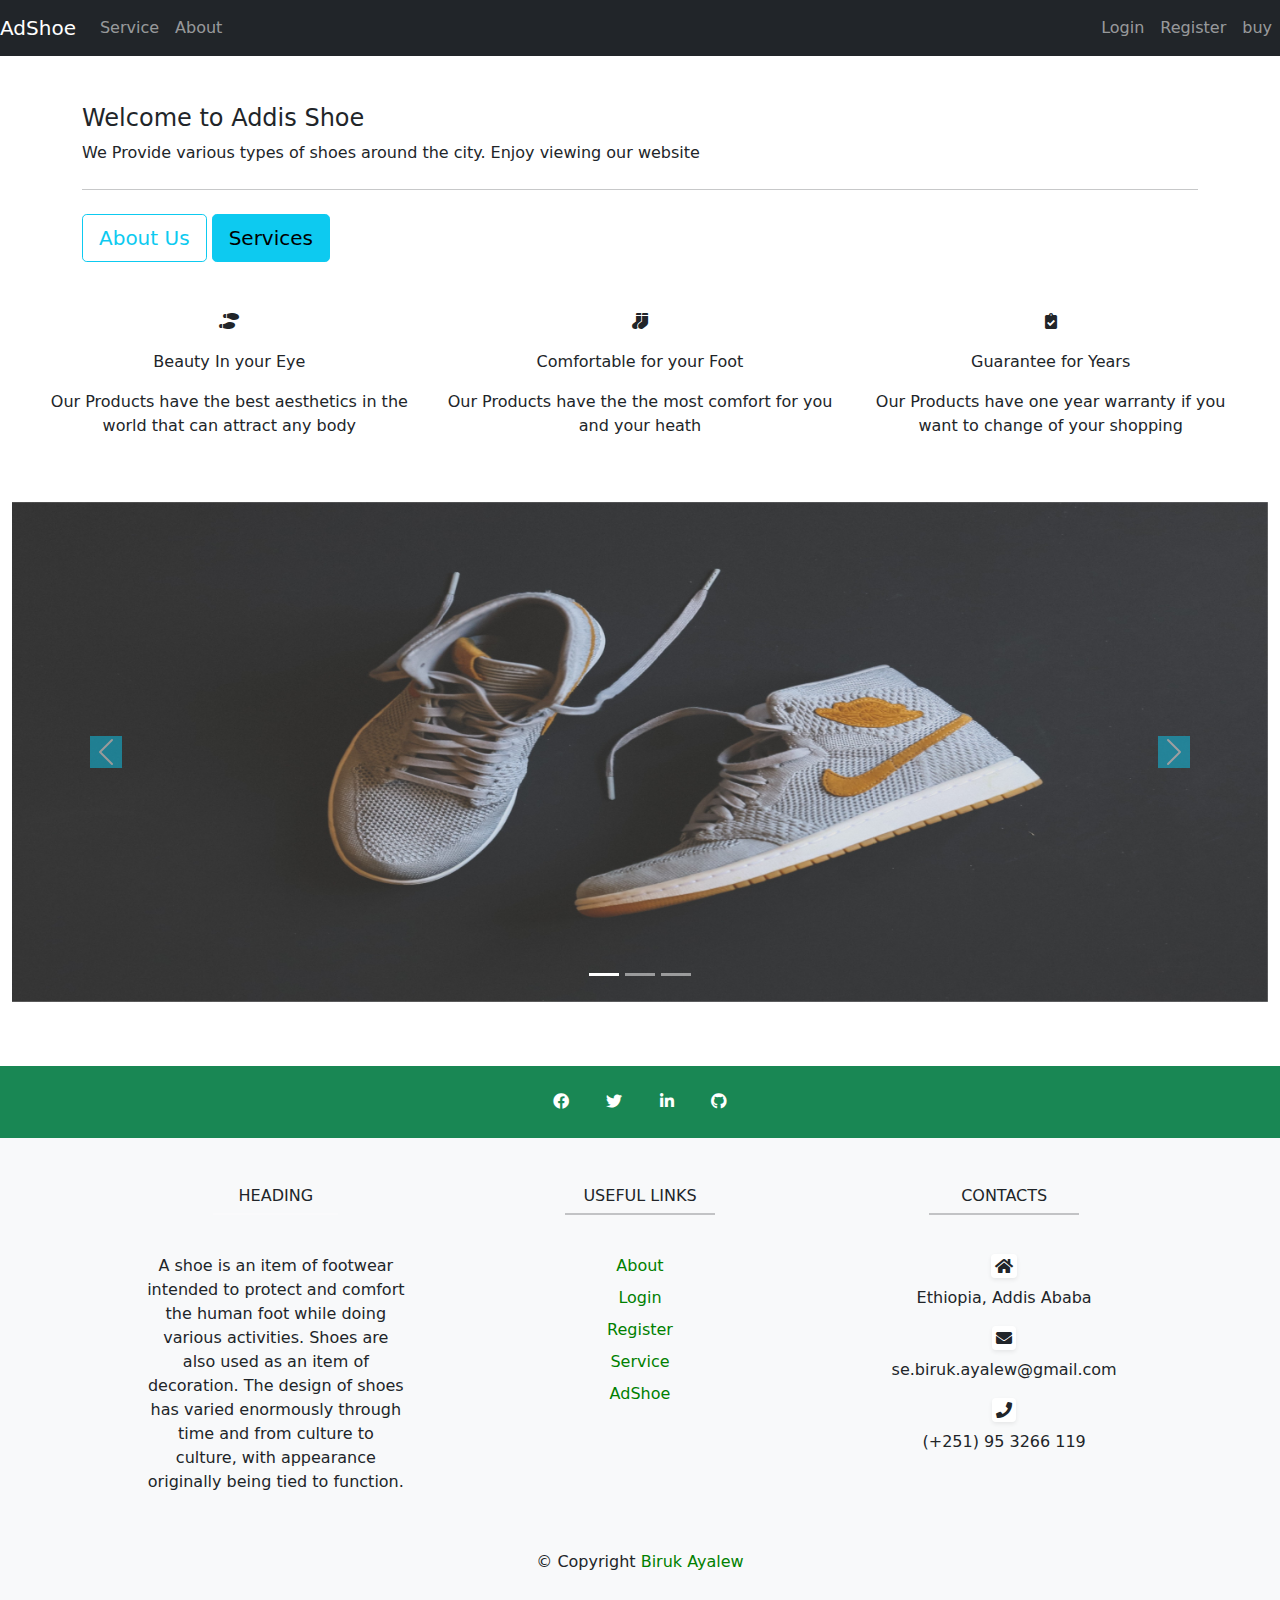
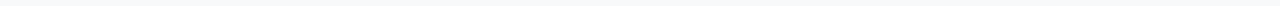
<file: index.html>
<!DOCTYPE html>
<html lang="en">
<head>
    <meta charset="UTF-8">
    <meta name="viewport" content="width=device-width, initial-scale=1.0">
    <title>shoe purchase website</title>
    
    <link rel="stylesheet" href="assets/css/bootstrap.css">
    <link rel="stylesheet" href="assets/css/style.css">
    <!-- Font Awesome -->
<link rel="stylesheet" href="https://use.fontawesome.com/releases/v5.8.2/css/all.css">
<!-- Google Fonts -->
<link rel="stylesheet" href="https://fonts.googleapis.com/css?family=Roboto:300,400,500,700&display=swap">
</head>
<body>
    <nav class="navbar navbar-expand-md navbar-dark bg-dark sticky-top">
        <a class="navbar-brand" href="index.html">AdShoe</a>
        <button class="navbar-toggler" type="button" data-toggle="collapse" data-target="#colNav" aria-controls="navbarSupportedContent" aria-expanded="false" aria-label="Toggle navigation">
            <span class="navbar-toggler-icon"></span>
       </button>
        <div class="collapse navbar-collapse" id="colNav">
            <ul class="navbar-nav">
                <li class="nav-item">
                    <a class="nav-link" href="services.html">Service</a>
                </li>
                <li class="nav-item">
                    <a class="nav-link" href="about.html">About</a>
                </li>
            </ul>
            <ul class="navbar-nav ms-auto">
                <li class="nav-item">
                    <a class="nav-link" href="login.html">Login</a>
                </li>
                <li class="nav-item">
                    <a class="nav-link" href="register.html">Register</a>
                </li>
                <li class="nav-item">
                    <a class="nav-link" href="buy.html">buy</a>
                </li>
            </ul>

        </div>

    </nav>
    <div class="container-fluid mt-5">
        <div class="jumbotron jumbotron-fluid">
            <div class="container">
                <h4>Welcome to Addis Shoe</h4>
                <p>We Provide various types of shoes around the city. Enjoy viewing our website</p>
                <hr class="my-4">
                <a class="btn btn-outline-info btn-lg" href="about.html">About Us</a>
                <a class="btn btn-info btn-lg" href="services.html">Services</a>
            </div>
        </div>
        
        <div class="row text-center px-4 mt-5 mb-5">
            <div class="col-lg-4">
                <p><i class="fas fa-shoe-prints"></i></p>
                <p class="font-weight-bold"> Beauty In your Eye</p>
                <p>Our Products have the best aesthetics in the world that can attract any body</p>
            </div>

            <div class="col-lg-4">
                <p><i class="fa fa-socks"></i></p>
                <p class="font-weight-bold"> Comfortable for your Foot</p>
                <p>Our Products have the the most comfort for you and your heath</p>
            </div>

            <div class="col-lg-4">
                <p><i class="fas fa-clipboard-check"></i></p>
                <p class="font-weight-bold"> Guarantee for Years </p>
                <p>Our Products have one year warranty if you want to change of your shopping</p>
            </div>
        </div>
        <div id="MySlide" class="carousel slide my-4" data-ride="carousel">
            <ol class="carousel-indicators">
                <li data-target="#MySlide" data-slide-to="0" class="active"></li>
                <li data-target="#MySlide" data-slide-to="1"></li>
                <li data-target="#MySlide" data-slide-to="2"></li>
            </ol>
            <div class="carousel-inner">
                <div class="carousel-item active">
                    <img src="assets/images/image2.jpg" class="d-block w-100 " alt="...">
                </div>
                <div class="carousel-item">
                    <img src="assets/images/im4.jpg" class="d-block w-100" alt="...">
                </div>
                <div class="carousel-item">
                    <img src="assets/images/image3.jpg" class="d-block w-100" alt="...">
                </div>
            </div>
            <a class="carousel-control-prev" href="#MySlide" role="button" data-slide="prev">
                <span class="carousel-control-prev-icon bg-info" aria-hidden="true"></span>
                <span class="sr-only">Previous</span>
            </a>
            <a class="carousel-control-next" href="#MySlide" role="button" data-slide="next">
                <span class="carousel-control-next-icon bg-info" aria-hidden="true"></span>
                <span class="sr-only">Next</span>
            </a>
        </div>
    </div>
    <footer class="page-footer bg-light">
        <div class="bg-success">
            <div class="container">
                <div class="row py-4 d-flex align-items-center">
                    <div class="col-md-12 text-center">
                        <a href="https://www.facebook.com/" target="_blank"><i class="fab fa-facebook text-white mr-4 px-3"></i></a>
                        <a href="https://twitter.com/" target="_blank"><i class="fab fa-twitter text-white mr-4 px-3"></i></a>
                      
                        <a href="https://www.linkedin.com/in/biruk-tadesse-1024321ba/" target="_blank"><i class="fab fa-linkedin-in text-white mr-4 px-3"></i></a>
                        <a href="https://github.com/birukayalew" target="_blank"><i class="fab fa-github text-white mr-4 px-3"></i></a>
                    </div>
                </div>
            </div>
        </div>
        <div class="container text-center text-md-left mt-5">
            <div class="row">
                <div class="col-md-3 mx-auto mb-4">
                    <h6 class="text-uppercase font-weight-bold">Heading</h6>
                    <hr class="bg-sucess mb-4 mt-0 d-inline-block mx-auto text-white" style="width: 125px;height: 2px;">
                    <p class="mt-2">
                        A shoe is an item of footwear intended to protect and comfort the human foot while doing various activities. Shoes are also used as an item of decoration. The design of shoes has varied enormously through time and from culture to culture, with appearance originally being tied to function.
                    </p>

                </div>
                <div class="col-md-2 mx-auto mb-4">
                    <h6 class="text-uppercase font-weight-bold">Useful Links</h6>
                    <hr class="bg-sucess mb-4 mt-0 d-inline-block mx-auto" style="width: 150px;height: 2px;">
                    <ul class="list-unstyled" >
                        <li class="my-2 bg-sucess"><a href="about.html">About</a></li>
                        <li class="my-2" style="text-decoration: none;"><a href="login.html">Login</a></li>
                        <li class="my-2"><a href="register.html">Register</a></li>
                        <li class="my-2"><a href="services.html">Service</a></li>
                        <li class="my-2"><a href="index.html">AdShoe</a></li>

                    </ul>
                    
                </div>
                <div class="col-md-3 mx-auto mb-4">
                    <h6 class="text-uppercase font-weight-bold">Contacts</h6>
                    <hr class="bg-sucess mb-4 mt-0 d-inline-block mx-auto" style="width: 150px;height: 2px;">
                    <ul class="list-unstyled">
                        <li class="my-2"><i class="fas fa-home shadow-sm p-1 mb-2 bg-white rounded"></i><p>Ethiopia, Addis Ababa</p></li>
                        <li class="my-2"><i class="fas fa-envelope shadow-sm p-1 mb-2 bg-white rounded"></i><p>se.biruk.ayalew@gmail.com</p></li>
                        <li class="my-2"><i class="fas fa-phone shadow-sm p-1 mb-2 bg-white rounded"></i><p>(+251) 95 3266 119</p></li>
                        
                        

                    </ul>
                </div>

            </div>
        </div>
        <div class="footer-copyright text-center py-3 bg-sucess">
            <p>&copy; Copyright
                <a href="">Biruk Ayalew</a>
                
            </p>
        </div>
        
    </footer>




    <script src="https://code.jquery.com/jquery-3.5.1.slim.min.js" integrity="sha384-DfXdz2htPH0lsSSs5nCTpuj/zy4C+OGpamoFVy38MVBnE+IbbVYUew+OrCXaRkfj" crossorigin="anonymous"></script>
    <script src="https://cdn.jsdelivr.net/npm/bootstrap@4.5.3/dist/js/bootstrap.bundle.min.js" integrity="sha384-ho+j7jyWK8fNQe+A12Hb8AhRq26LrZ/JpcUGGOn+Y7RsweNrtN/tE3MoK7ZeZDyx" crossorigin="anonymous"></script>
    
    
</body>
</html>
</file>
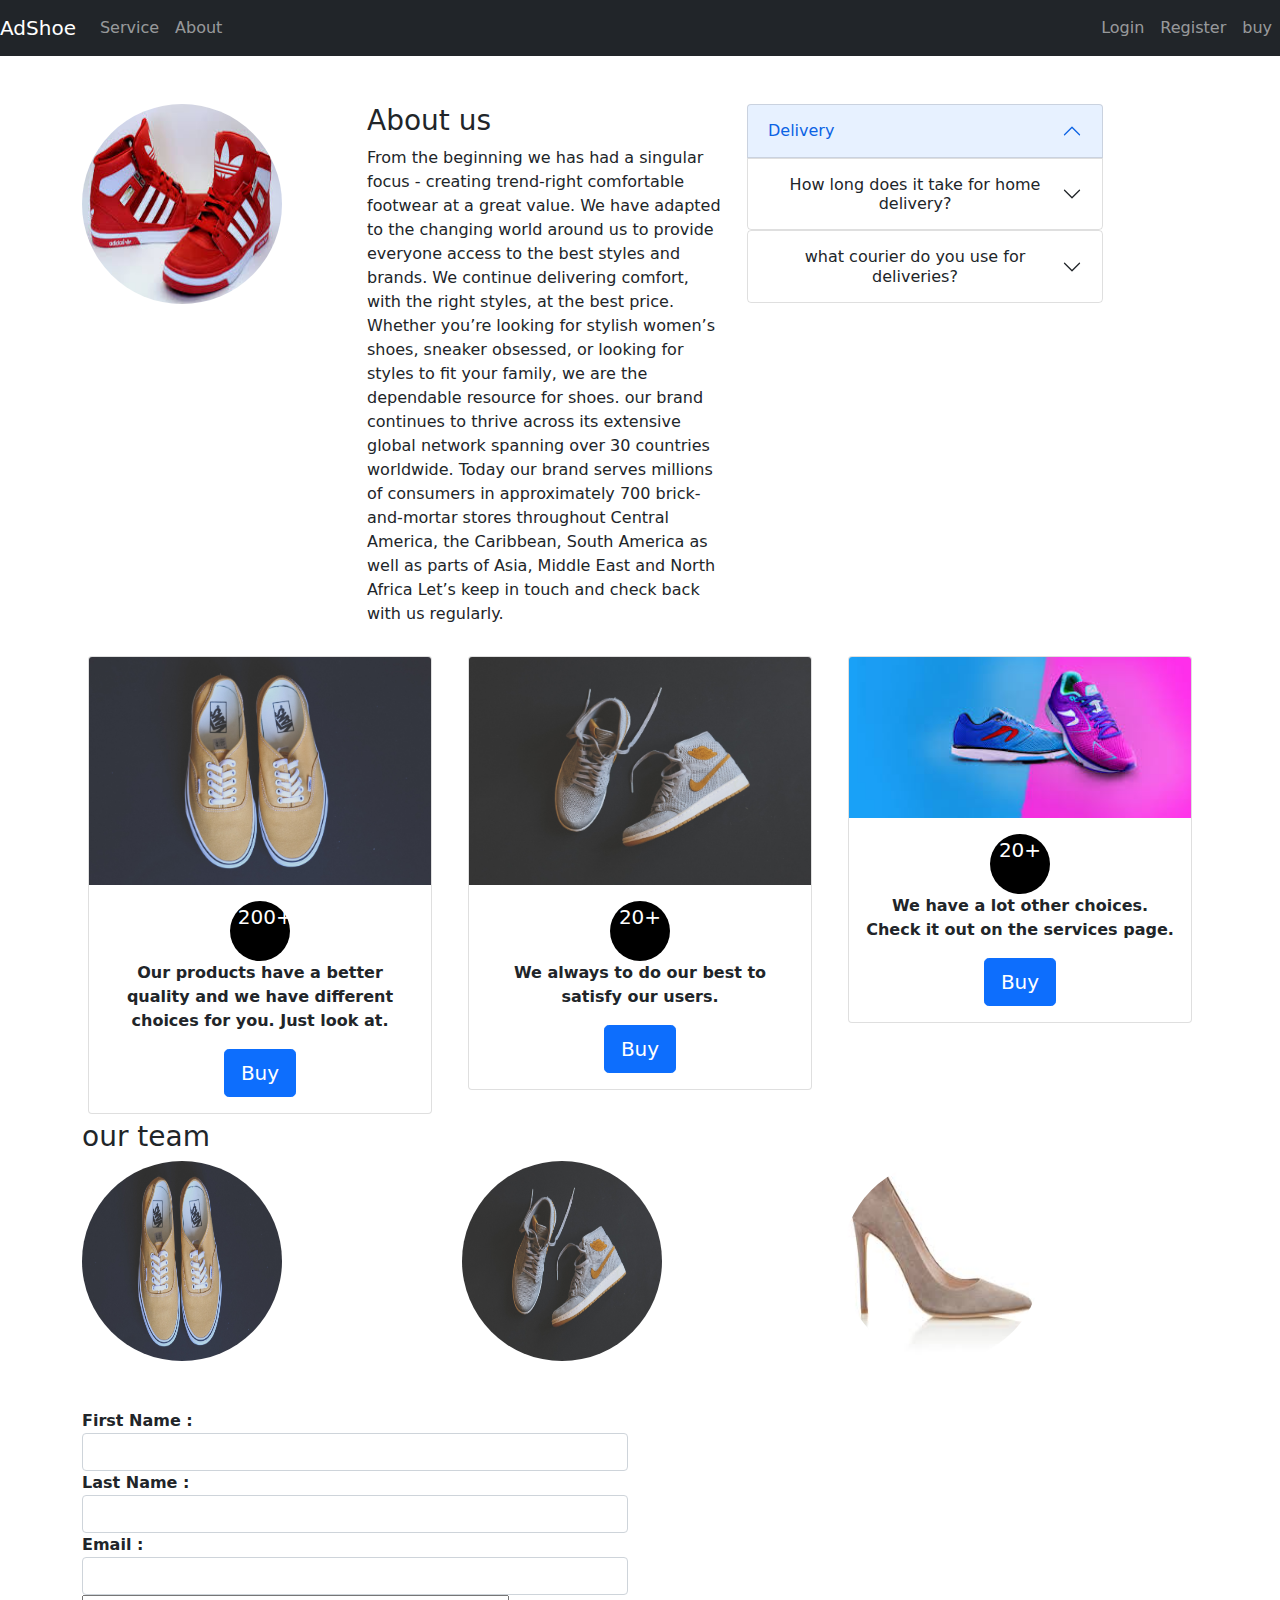
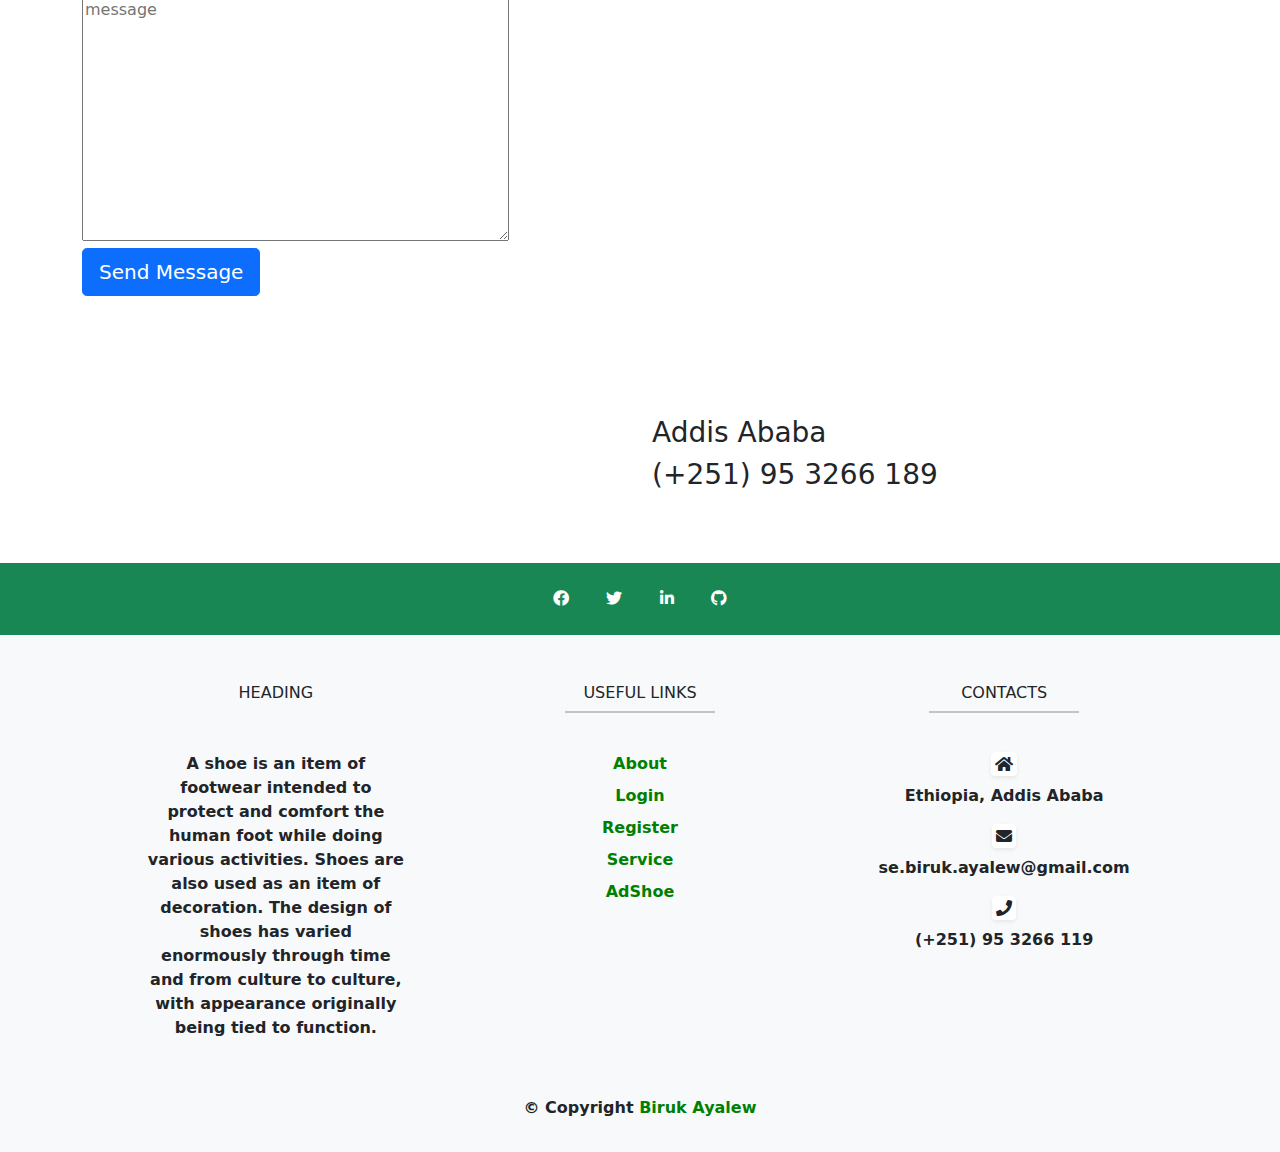
<file: about.html>
<!DOCTYPE html>
<html lang="en">
<head>
    <meta charset="UTF-8">
    <meta name="viewport" content="width=device-width, initial-scale=1.0">
    <title>Shoe purchase website</title>
    <link rel="stylesheet" href="assets/css/bootstrap.css">
    <link rel="stylesheet" href="assets/css/style.css">
    <link href="https://cdn.jsdelivr.net/npm/bootstrap@5.0.0-beta1/dist/css/bootstrap.min.css" rel="stylesheet" integrity="sha384-giJF6kkoqNQ00vy+HMDP7azOuL0xtbfIcaT9wjKHr8RbDVddVHyTfAAsrekwKmP1" crossorigin="anonymous">
    <!-- Font Awesome -->
<link rel="stylesheet" href="https://use.fontawesome.com/releases/v5.8.2/css/all.css">
<!-- Google Fonts -->
<link rel="stylesheet" href="https://fonts.googleapis.com/css?family=Roboto:300,400,500,700&display=swap">
</head>
<body>
    <nav class="navbar navbar-expand-md navbar-dark bg-dark sticky-top">
        <a class="navbar-brand" href="index.html">AdShoe</a>
        <button class="navbar-toggler" type="button" data-toggle="collapse" data-target="#colNav" aria-controls="navbarSupportedContent" aria-expanded="false" aria-label="Toggle navigation">
            <span class="navbar-toggler-icon"></span>
       </button>
        <div class="collapse navbar-collapse" id="colNav">
            <ul class="navbar-nav">
                <li class="nav-item">
                    <a class="nav-link" href="services.html">Service</a>
                </li>
                <li class="nav-item">
                    <a class="nav-link" href="about.html">About</a>
                </li>
            </ul>
            <ul class="navbar-nav ms-auto">
                <li class="nav-item">
                    <a class="nav-link" href="login.html">Login</a>
                </li>
                <li class="nav-item">
                    <a class="nav-link" href="register.html">Register</a>
                </li>
                <li class="nav-item">
                    <a class="nav-link" href="buy.html">buy</a>
                </li>
            </ul>

        </div>

    </nav>
    <div class="container mt-5">
        <div class="row ">
            <div class="col-md-4 col-lg-3">
                <img class="rounded-circle" src="assets/images/logo.jpg" alt="" style="height: 200px;width: 200px;">
            </div>
            <div class="col-md-8 col-lg-4">
                <h3>About us</h3>
                <p>
                    From the beginning we has had a singular focus - creating trend-right comfortable footwear at a great value. We have adapted to the changing world around us to provide everyone access to the best styles and brands.
                    We continue delivering comfort, with the right styles, at the best price.
                    Whether you’re looking for stylish women’s shoes, sneaker obsessed, or looking for styles to ﬁt your family, we are the dependable resource for shoes.
                    our brand continues to thrive across its extensive global network spanning over 30 countries worldwide. Today our brand serves millions of consumers in approximately 700 brick-and-mortar stores throughout Central America, the Caribbean, South America as well as parts of Asia, Middle East and North Africa
                    Let’s keep in touch and check back with us regularly.
                    
                    

                </p>
            </div>
            <div class="col-lg-4 d-none d-lg-block accordion" id="accordionExample">
                <div class="accordion-item">
                  <h2 class="accordion-header" id="headingOne">
                    <button class="accordion-button" type="button" data-bs-toggle="collapse" data-bs-target="#collapseOne" aria-expanded="true" aria-controls="collapseOne">
                      Delivery
                    </button>
                  </h2>
                  
                </div>
                <div class="accordion-item">
                  <h2 class="accordion-header" id="headingTwo">
                    <button class="accordion-button collapsed" type="button" data-bs-toggle="collapse" data-bs-target="#collapseTwo" aria-expanded="false" aria-controls="collapseTwo">
                        How long does it take for home delivery?
                    </button>
                  </h2>
                  <div id="collapseTwo" class="accordion-collapse collapse" aria-labelledby="headingTwo" data-bs-parent="#accordionExample">
                    <div class="accordion-body">
                      <strong>
                        We currently offer 3 types of delivery service :standard delivery for GB Mainland in approximately 2-4 working days; Super Saver 48 Hour Delivery; Premium Next Day. More on our Delivery Services.
                    </div>
                  </div>
                </div>
                <div class="accordion-item">
                  <h2 class="accordion-header" id="headingThree">
                    <button class="accordion-button collapsed" type="button" data-bs-toggle="collapse" data-bs-target="#collapseThree" aria-expanded="false" aria-controls="collapseThree">
                      what courier do you use for deliveries?
                    </button>
                  </h2>
                  <div id="collapseThree" class="accordion-collapse collapse" aria-labelledby="headingThree" data-bs-parent="#accordionExample">
                    <div class="accordion-body">
                      <strong>
                        We use Royal mail and DHL to send most of our UK orders.
                        Euro Car Parts reserves the right to use discretion in any circumstance where it makes more sense to use an alternative delivery method.
                    </div>
                  </div>
                </div>
              </div>
        </div>
    </div>
    <div class="container">
        <div class="container-fliud ml-auto mt-2">
            <div class="row text-center">
                <div class="col-md-4">
                   
                    <div class="card" >
                        <img class="card-img-top img-fluid" src="./assets/images/image3.jpg" alt="" id="img1">
                        <div class="card-body">
                            <div class="badge rounded-circle">
                                <h5 class="card-title "><p> 200+</p></h5>
                            </div>
                            
                            <p class="card-text">
                                Our products have a better quality and we have different choices for you. Just look at.
                            </p>
                            <a href="" class="btn btn-primary btn-lg">Buy</a>
                        </div>
                    </div>
                    
                </div>
                <div class="col-md-4">
                   
                    <div class="card">
                        <img class="card-img-top img-fluid" src="./assets/images/image2.jpg" alt="" id="img1">
                        <div class="card-body">
                            <div class="badge rounded-circle">
                                <h5 class="card-title "><p> 20+</p></h5>
                            </div>
                            <p class="card-text">
                                We always to do our best to satisfy our users.
                            </p>
                            <a href="" class="btn btn-primary btn-lg">Buy</a>
                        </div>
                    </div>
                    
                </div>
                <div class="col-md-4">
                   
                    <div class="card">
                        <img class="card-img-top img-fluid" src="./assets/images/images (2).jpg" alt="" id="img1">
                        <div class="card-body">
                            <div class="badge rounded-circle">
                                <h5 class="card-title "><p> 20+</p></h5>
                            </div>
                            <p class="card-text">
                                We have a lot other choices. Check it out on the services page.
                            </p>
                            <a href="" class="btn btn-primary btn-lg">Buy</a>
                        </div>
                    </div>
                    
                </div>
            </div>
    </div>
    </div>
    <div class="container">
        <div class="row">
            <h3>our team</h3>
        </div>
        <div class="row" id="images">
            <div class="col-md-4">
                <img src="assets/images/image3.jpg" alt="">
            </div>
        
            <div class="col-md-4">
                <img src="assets/images/image2.jpg" alt="">
            </div>
            <div class="col-md-4">
                <img src="assets/images/images.jpg" alt="">
            </div>
        </div>
    </div>
    <div class="container class mt-5" id="bura">
        <div class="row">
            <div class="col-md-6 mr-3">
                <form action="" id="formsss">
                    <div class="form-group">
                        <label for="fname">First Name : </label>
                        <input class="form-control" type="text" name="fname" id="fname">
                    </div>
                    <div class="form-group">
                        <label for="sname">Last Name : </label>
                        <input class="form-control" type="text" name="lname" id="fname">
                    </div>
                    <div class="form-group">
                        <label for="memail">Email : </label>
                        <input class="form-control" type="email" name="memail" id="memail">
                    </div>
                    <div class="form-group">
                        
                        <textarea name="" id="" cols="50" rows="10" placeholder="message"></textarea>
                    </div>

                    
                    <button type="submit" class="btn btn-primary btn-lg">Send Message</button>
                </form>
            </div>
            <div class="col-md-6">
                <div class="row">
                    <div class="map sec">
                        <iframe width="590" height="600" id="gmap_canvas" src="https://maps.google.com/maps?q=Addis%20Ababa%20University&t=&z=13&ie=UTF8&iwloc=&output=embed" frameborder="0" scrolling="no" marginheight="0" marginwidth="0"></iframe>
                    </div>
        
                </div>
                <div class="row">
                    <h3>Addis Ababa</h3>
                    <h3>(+251) 95 3266 189</h3>
                </div>
            </div>
        </div>
    
</div>
<footer class="page-footer bg-light">
    <div class="bg-success">
        <div class="container">
            <div class="row py-4 d-flex align-items-center">
                <div class="col-md-12 text-center">
                    <a href="https://www.facebook.com/" target="_blank"><i class="fab fa-facebook text-white mr-4 px-3"></i></a>
                    <a href="https://twitter.com/" target="_blank"><i class="fab fa-twitter text-white mr-4 px-3"></i></a>
                  
                    <a href="https://www.linkedin.com/in/biruk-tadesse-1024321ba/" target="_blank"><i class="fab fa-linkedin-in text-white mr-4 px-3"></i></a>
                    <a href="https://github.com/birukayalew" target="_blank"><i class="fab fa-github text-white mr-4 px-3"></i></a>
                </div>
            </div>
        </div>
    </div>
    <div class="container text-center text-md-left mt-5">
        <div class="row">
            <div class="col-md-3 mx-auto mb-4">
                <h6 class="text-uppercase font-weight-bold">Heading</h6>
                <hr class="bg-sucess mb-4 mt-0 d-inline-block mx-auto text-white" style="width: 125px;height: 2px;">
                <p class="mt-2">
                    A shoe is an item of footwear intended to protect and comfort the human foot while doing various activities. Shoes are also used as an item of decoration. The design of shoes has varied enormously through time and from culture to culture, with appearance originally being tied to function.
                </p>

            </div>
            <div class="col-md-2 mx-auto mb-4">
                <h6 class="text-uppercase font-weight-bold">Useful Links</h6>
                <hr class="bg-sucess mb-4 mt-0 d-inline-block mx-auto" style="width: 150px;height: 2px;">
                <ul class="list-unstyled" >
                    <li class="my-2 bg-sucess"><a href="about.html">About</a></li>
                    <li class="my-2" style="text-decoration: none;"><a href="login.html">Login</a></li>
                    <li class="my-2"><a href="register.html">Register</a></li>
                    <li class="my-2"><a href="services.html">Service</a></li>
                    <li class="my-2"><a href="index.html">AdShoe</a></li>

                </ul>
                
            </div>
            <div class="col-md-3 mx-auto mb-4">
                <h6 class="text-uppercase font-weight-bold">Contacts</h6>
                <hr class="bg-sucess mb-4 mt-0 d-inline-block mx-auto" style="width: 150px;height: 2px;">
                <ul class="list-unstyled">
                    <li class="my-2"><i class="fas fa-home shadow-sm p-1 mb-2 bg-white rounded"></i><p>Ethiopia, Addis Ababa</p></li>
                    <li class="my-2"><i class="fas fa-envelope shadow-sm p-1 mb-2 bg-white rounded"></i><p>se.biruk.ayalew@gmail.com</p></li>
                    <li class="my-2"><i class="fas fa-phone shadow-sm p-1 mb-2 bg-white rounded"></i><p>(+251) 95 3266 119</p></li>
                    
                    

                </ul>
            </div>

        </div>
    </div>
    <div class="footer-copyright text-center py-3 bg-sucess">
        <p>&copy; Copyright
            <a href="">Biruk Ayalew</a>
            
        </p>
    </div>
    
</footer>


    
<script src="https://code.jquery.com/jquery-3.5.1.slim.min.js" integrity="sha384-DfXdz2htPH0lsSSs5nCTpuj/zy4C+OGpamoFVy38MVBnE+IbbVYUew+OrCXaRkfj" crossorigin="anonymous"></script>
<script src="https://cdn.jsdelivr.net/npm/bootstrap@5.0.0-beta1/dist/js/bootstrap.bundle.min.js" integrity="sha384-ygbV9kiqUc6oa4msXn9868pTtWMgiQaeYH7/t7LECLbyPA2x65Kgf80OJFdroafW" crossorigin="anonymous"></script>
<script src="https://cdn.jsdelivr.net/npm/bootstrap@4.5.3/dist/js/bootstrap.bundle.min.js" integrity="sha384-ho+j7jyWK8fNQe+A12Hb8AhRq26LrZ/JpcUGGOn+Y7RsweNrtN/tE3MoK7ZeZDyx" crossorigin="anonymous"></script>
</body>
</html>
</file>
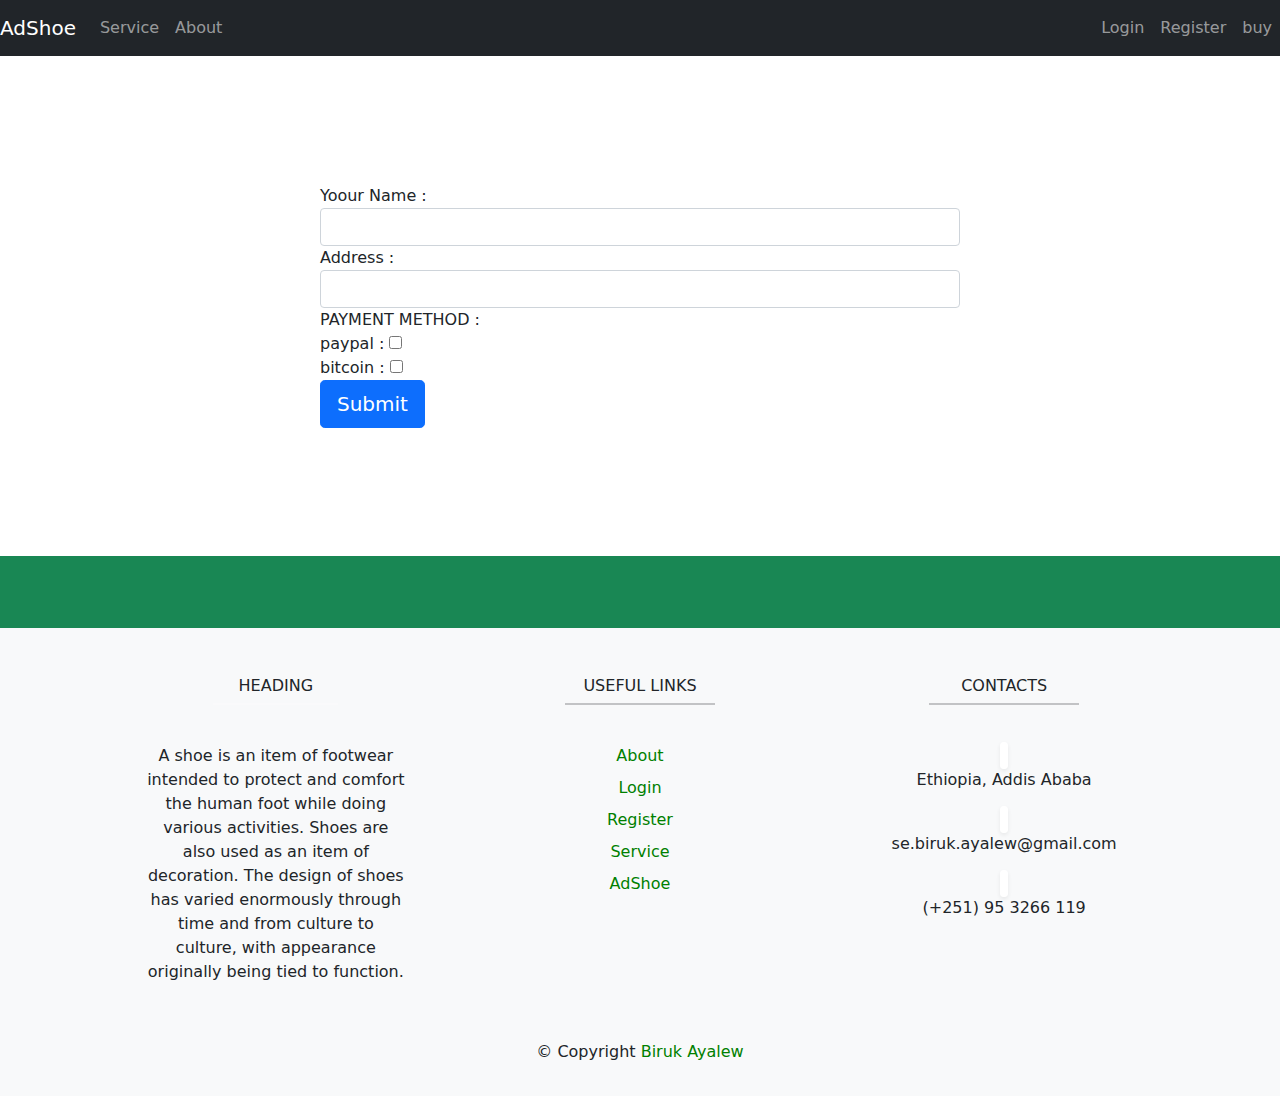
<file: buy.html>
<!DOCTYPE html>
<html lang="en">
<head>
    <meta charset="UTF-8">
    <meta name="viewport" content="width=device-width, initial-scale=1.0">
    <link rel="stylesheet" href="assets/css/bootstrap.css">
    <link rel="stylesheet" href="assets/css/style.css">
    <title>Shoe purchase website</title>
</head>
<body>
    <nav class="navbar navbar-expand-md navbar-dark bg-dark sticky-top">
        <a class="navbar-brand" href="index.html">AdShoe</a>
        <button class="navbar-toggler" type="button" data-toggle="collapse" data-target="#colNav" aria-controls="navbarSupportedContent" aria-expanded="false" aria-label="Toggle navigation">
            <span class="navbar-toggler-icon"></span>
       </button>
        <div class="collapse navbar-collapse" id="colNav">
            <ul class="navbar-nav">
                <li class="nav-item">
                    <a class="nav-link" href="services.html">Service</a>
                </li>
                <li class="nav-item">
                    <a class="nav-link" href="about.html">About</a>
                </li>
            </ul>
            <ul class="navbar-nav ms-auto">
                <li class="nav-item">
                    <a class="nav-link" href="login.html">Login</a>
                </li>
                <li class="nav-item">
                    <a class="nav-link" href="register.html">Register</a>
                </li>
                <li class="nav-item">
                    <a class="nav-link" href="buy.html">buy</a>
                </li>
            </ul>

        </div>

    </nav>
    <div class="forms">
    <form action="">
        <div class="form-group">
            <label for="pass2">Yoour Name :</label>
            <input class="form-control" type="text" name="pass2" id="pass2">
        </div>
        <div class="form-group">
            <label for="pass2">Address :</label>
            <input class="form-control" type="text" name="pass2" id="pass2">
        </div>
        <div class="form-group">
            <label for="fname">PAYMENT METHOD : </label>
        </div>
        <div class="form-group">
            <label for="pass">paypal : </label>
            <input type="checkbox" name="pass" id="pass">
        </div>
        <div class="form-group">
            <label for="pass">bitcoin : </label>
            <input  type="checkbox" name="pass2" id="pass2">
        </div>
        <button type="submit" class="btn btn-primary btn-lg">Submit</button>
    </form>
</div>



<footer class="page-footer bg-light">
    <div class="bg-success">
        <div class="container">
            <div class="row py-4 d-flex align-items-center">
                <div class="col-md-12 text-center">
                    <a href="https://www.facebook.com/" target="_blank"><i class="fab fa-facebook text-white mr-4 px-3"></i></a>
                    <a href="https://twitter.com/" target="_blank"><i class="fab fa-twitter text-white mr-4 px-3"></i></a>
                  
                    <a href="https://www.linkedin.com/in/biruk-tadesse-1024321ba/" target="_blank"><i class="fab fa-linkedin-in text-white mr-4 px-3"></i></a>
                    <a href="https://github.com/birukayalew" target="_blank"><i class="fab fa-github text-white mr-4 px-3"></i></a>
                </div>
            </div>
        </div>
    </div>
    <div class="container text-center text-md-left mt-5">
        <div class="row">
            <div class="col-md-3 mx-auto mb-4">
                <h6 class="text-uppercase font-weight-bold">Heading</h6>
                <hr class="bg-sucess mb-4 mt-0 d-inline-block mx-auto text-white" style="width: 125px;height: 2px;">
                <p class="mt-2">
                    A shoe is an item of footwear intended to protect and comfort the human foot while doing various activities. Shoes are also used as an item of decoration. The design of shoes has varied enormously through time and from culture to culture, with appearance originally being tied to function.
                </p>

            </div>
            <div class="col-md-2 mx-auto mb-4">
                <h6 class="text-uppercase font-weight-bold">Useful Links</h6>
                <hr class="bg-sucess mb-4 mt-0 d-inline-block mx-auto" style="width: 150px;height: 2px;">
                <ul class="list-unstyled" >
                    <li class="my-2 bg-sucess"><a href="about.html">About</a></li>
                    <li class="my-2" style="text-decoration: none;"><a href="login.html">Login</a></li>
                    <li class="my-2"><a href="register.html">Register</a></li>
                    <li class="my-2"><a href="services.html">Service</a></li>
                    <li class="my-2"><a href="index.html">AdShoe</a></li>

                </ul>
                
            </div>
            <div class="col-md-3 mx-auto mb-4">
                <h6 class="text-uppercase font-weight-bold">Contacts</h6>
                <hr class="bg-sucess mb-4 mt-0 d-inline-block mx-auto" style="width: 150px;height: 2px;">
                <ul class="list-unstyled">
                    <li class="my-2"><i class="fas fa-home shadow-sm p-1 mb-2 bg-white rounded"></i><p>Ethiopia, Addis Ababa</p></li>
                    <li class="my-2"><i class="fas fa-envelope shadow-sm p-1 mb-2 bg-white rounded"></i><p>se.biruk.ayalew@gmail.com</p></li>
                    <li class="my-2"><i class="fas fa-phone shadow-sm p-1 mb-2 bg-white rounded"></i><p>(+251) 95 3266 119</p></li>
                    
                    

                </ul>
            </div>

        </div>
    </div>
    <div class="footer-copyright text-center py-3 bg-sucess">
        <p>&copy; Copyright
            <a href="">Biruk Ayalew</a>
            
        </p>
    </div>
    
</footer>
<script src="https://code.jquery.com/jquery-3.5.1.slim.min.js" integrity="sha384-DfXdz2htPH0lsSSs5nCTpuj/zy4C+OGpamoFVy38MVBnE+IbbVYUew+OrCXaRkfj" crossorigin="anonymous"></script>
<script src="https://cdn.jsdelivr.net/npm/bootstrap@4.5.3/dist/js/bootstrap.bundle.min.js" integrity="sha384-ho+j7jyWK8fNQe+A12Hb8AhRq26LrZ/JpcUGGOn+Y7RsweNrtN/tE3MoK7ZeZDyx" crossorigin="anonymous"></script>
</body>
</html>
</file>
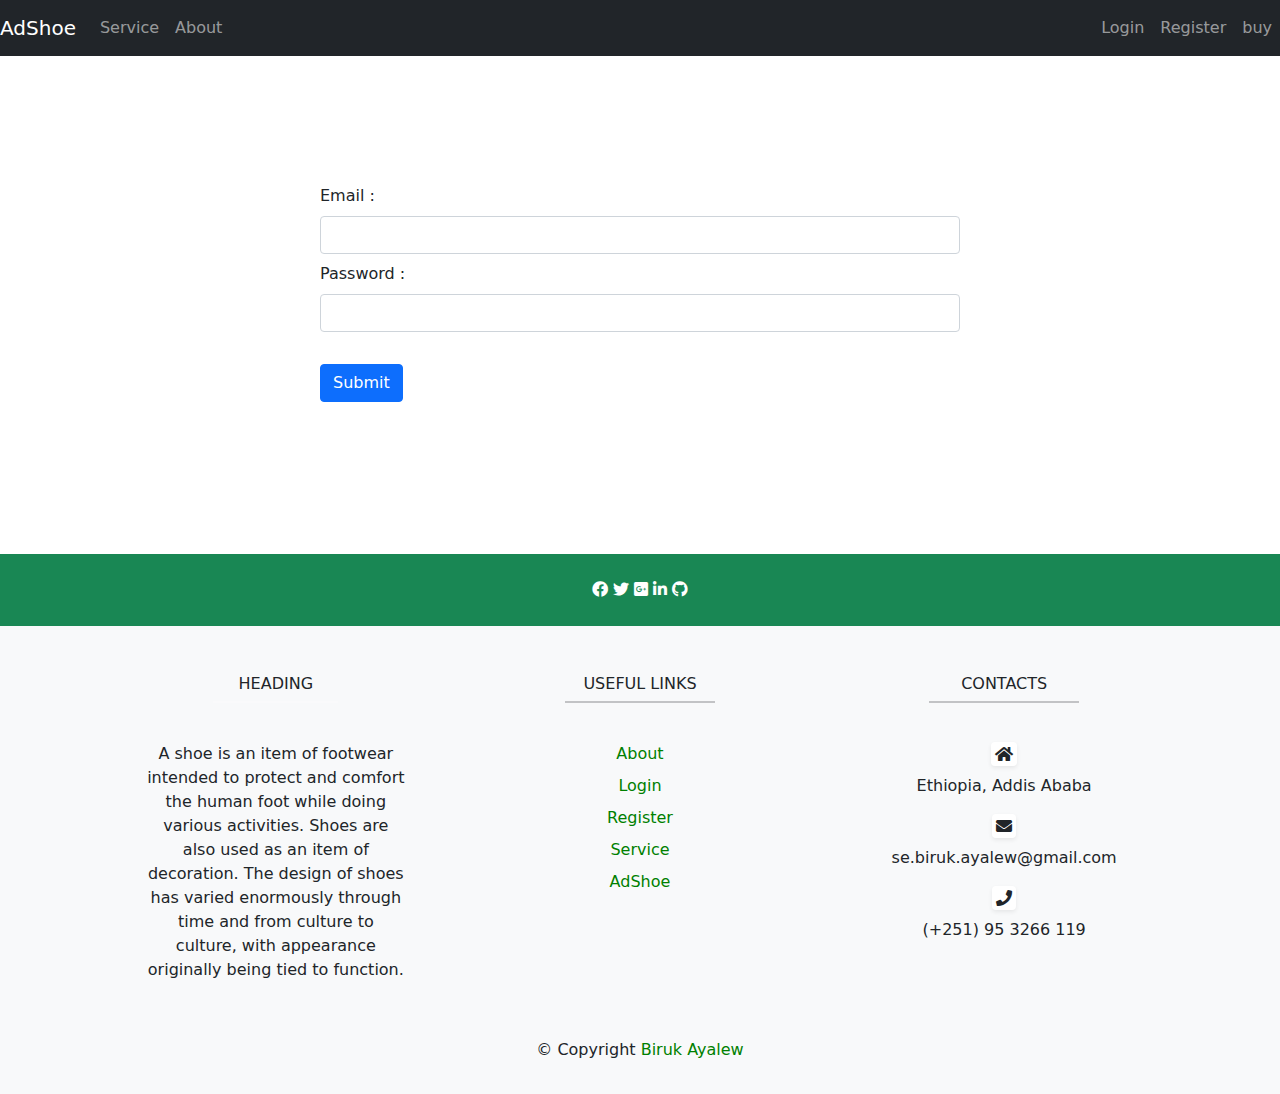
<file: login.html>
<!DOCTYPE html>
<html lang="en">
<head>
    <meta charset="UTF-8">
    <meta name="viewport" content="width=device-width, initial-scale=1.0">
    <title>shoe purchase website</title>
    
    <link rel="stylesheet" href="assets/css/bootstrap.css">
    <link rel="stylesheet" href="assets/css/style.css">
    <!-- Font Awesome -->
<link rel="stylesheet" href="https://use.fontawesome.com/releases/v5.8.2/css/all.css">
<!-- Google Fonts -->
<link rel="stylesheet" href="https://fonts.googleapis.com/css?family=Roboto:300,400,500,700&display=swap">
</head>
<body>
    <nav class="navbar navbar-expand-md navbar-dark bg-dark sticky-top">
        <a class="navbar-brand" href="index.html">AdShoe</a>
        <button class="navbar-toggler" type="button" data-toggle="collapse" data-target="#colNav" aria-controls="navbarSupportedContent" aria-expanded="false" aria-label="Toggle navigation">
            <span class="navbar-toggler-icon"></span>
       </button>
        <div class="collapse navbar-collapse" id="colNav">
            <ul class="navbar-nav">
                <li class="nav-item">
                    <a class="nav-link" href="services.html">Service</a>
                </li>
                <li class="nav-item">
                    <a class="nav-link" href="about.html">About</a>
                </li>
            </ul>
            <ul class="navbar-nav ms-auto">
                <li class="nav-item">
                    <a class="nav-link" href="">Login</a>
                </li>
                <li class="nav-item">
                    <a class="nav-link" href="register.html">Register</a>
                </li>
                <li class="nav-item">
                    <a class="nav-link" href="buy.html">buy</a>
                </li>
            </ul>

        </div>

    </nav>
    <div class="formss">
        <form action="" class="forms">
            <label for="memail">Email : </label>
            <input class="form-control my-2" type="email" name="memail" id="memail">
            <div class="form-group">
                <label for="pass">Password : </label>
                <input class="form-control my-2" type="password" name="pass" id="pass">
            </div>
            <button type="submit" class="btn btn-primary btn-md my-4">Submit</button>
        </form>
    </div>
    <footer class="page-footer bg-light">
        <div class="bg-success">
            <div class="container">
                <div class="row py-4 d-flex align-items-center">
                    <div class="col-md-12 text-center">
                        <a href=""><i class="fab fa-facebook text-white mr-"></i></a>
                        <a href=""><i class="fab fa-twitter text-white mr-4"></i></a>
                        <a href=""><i class="fab fa-google-plus-square text-white mr-4"></i></a>
                        <a href=""><i class="fab fa-linkedin-in text-white mr-4"></i></a>
                        <a href=""><i class="fab fa-github text-white mr-4"></i></a>
                    </div>
                </div>
            </div>
        </div>
        <div class="container text-center text-md-left mt-5">
            <div class="row">
                <div class="col-md-3 mx-auto mb-4">
                    <h6 class="text-uppercase font-weight-bold">Heading</h6>
                    <hr class="bg-sucess mb-4 mt-0 d-inline-block mx-auto text-white" style="width: 125px;height: 2px;">
                    <p class="mt-2">
                        A shoe is an item of footwear intended to protect and comfort the human foot while doing various activities. Shoes are also used as an item of decoration. The design of shoes has varied enormously through time and from culture to culture, with appearance originally being tied to function.
                    </p>

                </div>
                <div class="col-md-2 mx-auto mb-4">
                    <h6 class="text-uppercase font-weight-bold">Useful Links</h6>
                    <hr class="bg-sucess mb-4 mt-0 d-inline-block mx-auto" style="width: 150px;height: 2px;">
                    <ul class="list-unstyled" >
                        <li class="my-2 bg-sucess"><a href="#">About</a></li>
                        <li class="my-2" style="text-decoration: none;"><a href="#">Login</a></li>
                        <li class="my-2"><a href="#">Register</a></li>
                        <li class="my-2"><a href="#">Service</a></li>
                        <li class="my-2"><a href="#">AdShoe</a></li>

                    </ul>
                    
                </div>
                <div class="col-md-3 mx-auto mb-4">
                    <h6 class="text-uppercase font-weight-bold">Contacts</h6>
                    <hr class="bg-sucess mb-4 mt-0 d-inline-block mx-auto" style="width: 150px;height: 2px;">
                    <ul class="list-unstyled">
                        <li class="my-2"><i class="fas fa-home shadow-sm p-1 mb-2 bg-white rounded"></i><p>Ethiopia, Addis Ababa</p></li>
                        <li class="my-2"><i class="fas fa-envelope shadow-sm p-1 mb-2 bg-white rounded"></i><p>se.biruk.ayalew@gmail.com</p></li>
                        <li class="my-2"><i class="fas fa-phone shadow-sm p-1 mb-2 bg-white rounded"></i><p>(+251) 95 3266 119</p></li>
                        
                        

                    </ul>
                </div>

            </div>
        </div>
        <div class="footer-copyright text-center py-3 bg-sucess">
            <p>&copy; Copyright
                <a href="">Biruk Ayalew</a>
                
            </p>
        </div>
        
    </footer>
    <script src="https://code.jquery.com/jquery-3.5.1.slim.min.js" integrity="sha384-DfXdz2htPH0lsSSs5nCTpuj/zy4C+OGpamoFVy38MVBnE+IbbVYUew+OrCXaRkfj" crossorigin="anonymous"></script>
    <script src="https://cdn.jsdelivr.net/npm/bootstrap@4.5.3/dist/js/bootstrap.bundle.min.js" integrity="sha384-ho+j7jyWK8fNQe+A12Hb8AhRq26LrZ/JpcUGGOn+Y7RsweNrtN/tE3MoK7ZeZDyx" crossorigin="anonymous"></script>
</body>
</html>
</file>
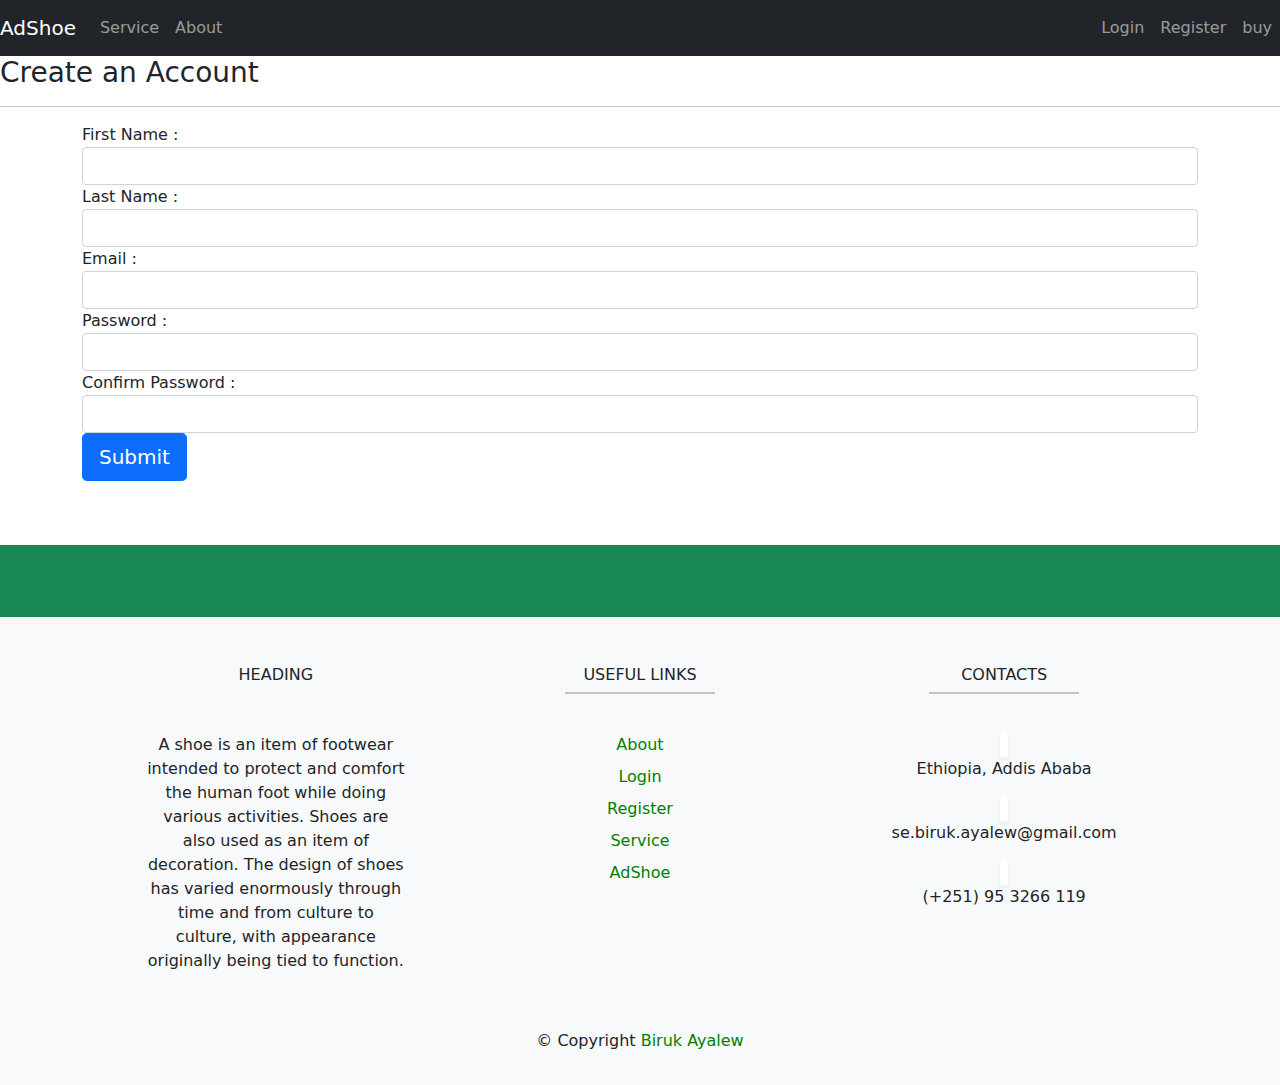
<file: register.html>
<!DOCTYPE html>
<html lang="en">
<head>
    <meta charset="UTF-8">
    <meta name="viewport" content="width=device-width, initial-scale=1.0">
    <title>shoe purchase website</title>
    <link rel="stylesheet" href="assets/css/style.css">
    <link rel="stylesheet" href="assets/css/bootstrap.css">
</head>
<body>
    <nav class="navbar navbar-expand-md navbar-dark bg-dark sticky-top">
        <a class="navbar-brand" href="index.html">AdShoe</a>
        <button class="navbar-toggler" type="button" data-toggle="collapse" data-target="#colNav" aria-controls="navbarSupportedContent" aria-expanded="false" aria-label="Toggle navigation">
            <span class="navbar-toggler-icon"></span>
       </button>
        <div class="collapse navbar-collapse" id="colNav">
            <ul class="navbar-nav">
                <li class="nav-item">
                    <a class="nav-link" href="services.html">Service</a>
                </li>
                <li class="nav-item">
                    <a class="nav-link" href="about.html">About</a>
                </li>
            </ul>
            <ul class="navbar-nav ms-auto">
                <li class="nav-item">
                    <a class="nav-link" href="login.html">Login</a>
                </li>
                <li class="nav-item">
                    <a class="nav-link" href="register.html">Register</a>
                </li>
                <li class="nav-item">
                    <a class="nav-link" href="buy.html">buy</a>
                </li>
            </ul>

        </div>

    </nav>
    <h3>Create an Account</h3>     
    <hr>
    <div class="container">
        <form action="">
            <div class="form-group">
                <label for="fname">First Name : </label>
                <input class="form-control" type="text" name="fname" id="fname">
            </div>
            <div class="form-group">
                <label for="sname">Last Name : </label>
                <input class="form-control" type="text" name="lname" id="fname">
            </div>
            <div class="form-group">
                <label for="memail">Email : </label>
                <input class="form-control" type="email" name="memail" id="memail">
            </div>
            <div class="form-group">
                <label for="pass">Password : </label>
                <input class="form-control" type="password" name="pass" id="pass">
            </div>
            <div class="form-group">
                <label for="pass2">Confirm Password : </label>
                <input class="form-control" type="password" name="pass2" id="pass2">
            </div>
            <button type="submit" class="btn btn-primary btn-lg">Submit</button>
        </form>
    </div>

    <footer class="page-footer bg-light">
        <div class="bg-success">
            <div class="container">
                <div class="row py-4 d-flex align-items-center">
                    <div class="col-md-12 text-center">
                        <a href="https://www.facebook.com/" target="_blank"><i class="fab fa-facebook text-white mr-4 px-3"></i></a>
                        <a href="https://twitter.com/" target="_blank"><i class="fab fa-twitter text-white mr-4 px-3"></i></a>
                      
                        <a href="https://www.linkedin.com/in/biruk-tadesse-1024321ba/" target="_blank"><i class="fab fa-linkedin-in text-white mr-4 px-3"></i></a>
                        <a href="https://github.com/birukayalew" target="_blank"><i class="fab fa-github text-white mr-4 px-3"></i></a>
                    </div>
                </div>
            </div>
        </div>
        <div class="container text-center text-md-left mt-5">
            <div class="row">
                <div class="col-md-3 mx-auto mb-4">
                    <h6 class="text-uppercase font-weight-bold">Heading</h6>
                    <hr class="bg-sucess mb-4 mt-0 d-inline-block mx-auto text-white" style="width: 125px;height: 2px;">
                    <p class="mt-2">
                        A shoe is an item of footwear intended to protect and comfort the human foot while doing various activities. Shoes are also used as an item of decoration. The design of shoes has varied enormously through time and from culture to culture, with appearance originally being tied to function.
                    </p>

                </div>
                <div class="col-md-2 mx-auto mb-4">
                    <h6 class="text-uppercase font-weight-bold">Useful Links</h6>
                    <hr class="bg-sucess mb-4 mt-0 d-inline-block mx-auto" style="width: 150px;height: 2px;">
                    <ul class="list-unstyled" >
                        <li class="my-2 bg-sucess"><a href="about.html">About</a></li>
                        <li class="my-2" style="text-decoration: none;"><a href="login.html">Login</a></li>
                        <li class="my-2"><a href="register.html">Register</a></li>
                        <li class="my-2"><a href="services.html">Service</a></li>
                        <li class="my-2"><a href="index.html">AdShoe</a></li>

                    </ul>
                    
                </div>
                <div class="col-md-3 mx-auto mb-4">
                    <h6 class="text-uppercase font-weight-bold">Contacts</h6>
                    <hr class="bg-sucess mb-4 mt-0 d-inline-block mx-auto" style="width: 150px;height: 2px;">
                    <ul class="list-unstyled">
                        <li class="my-2"><i class="fas fa-home shadow-sm p-1 mb-2 bg-white rounded"></i><p>Ethiopia, Addis Ababa</p></li>
                        <li class="my-2"><i class="fas fa-envelope shadow-sm p-1 mb-2 bg-white rounded"></i><p>se.biruk.ayalew@gmail.com</p></li>
                        <li class="my-2"><i class="fas fa-phone shadow-sm p-1 mb-2 bg-white rounded"></i><p>(+251) 95 3266 119</p></li>
                        
                        

                    </ul>
                </div>

            </div>
        </div>
        <div class="footer-copyright text-center py-3 bg-sucess">
            <p>&copy; Copyright
                <a href="">Biruk Ayalew</a>
                
            </p>
        </div>
        
    </footer>




    <script src="https://code.jquery.com/jquery-3.5.1.slim.min.js" integrity="sha384-DfXdz2htPH0lsSSs5nCTpuj/zy4C+OGpamoFVy38MVBnE+IbbVYUew+OrCXaRkfj" crossorigin="anonymous"></script>
    <script src="https://cdn.jsdelivr.net/npm/bootstrap@4.5.3/dist/js/bootstrap.bundle.min.js" integrity="sha384-ho+j7jyWK8fNQe+A12Hb8AhRq26LrZ/JpcUGGOn+Y7RsweNrtN/tE3MoK7ZeZDyx" crossorigin="anonymous"></script>
    
    
</body>
</html>
</file>
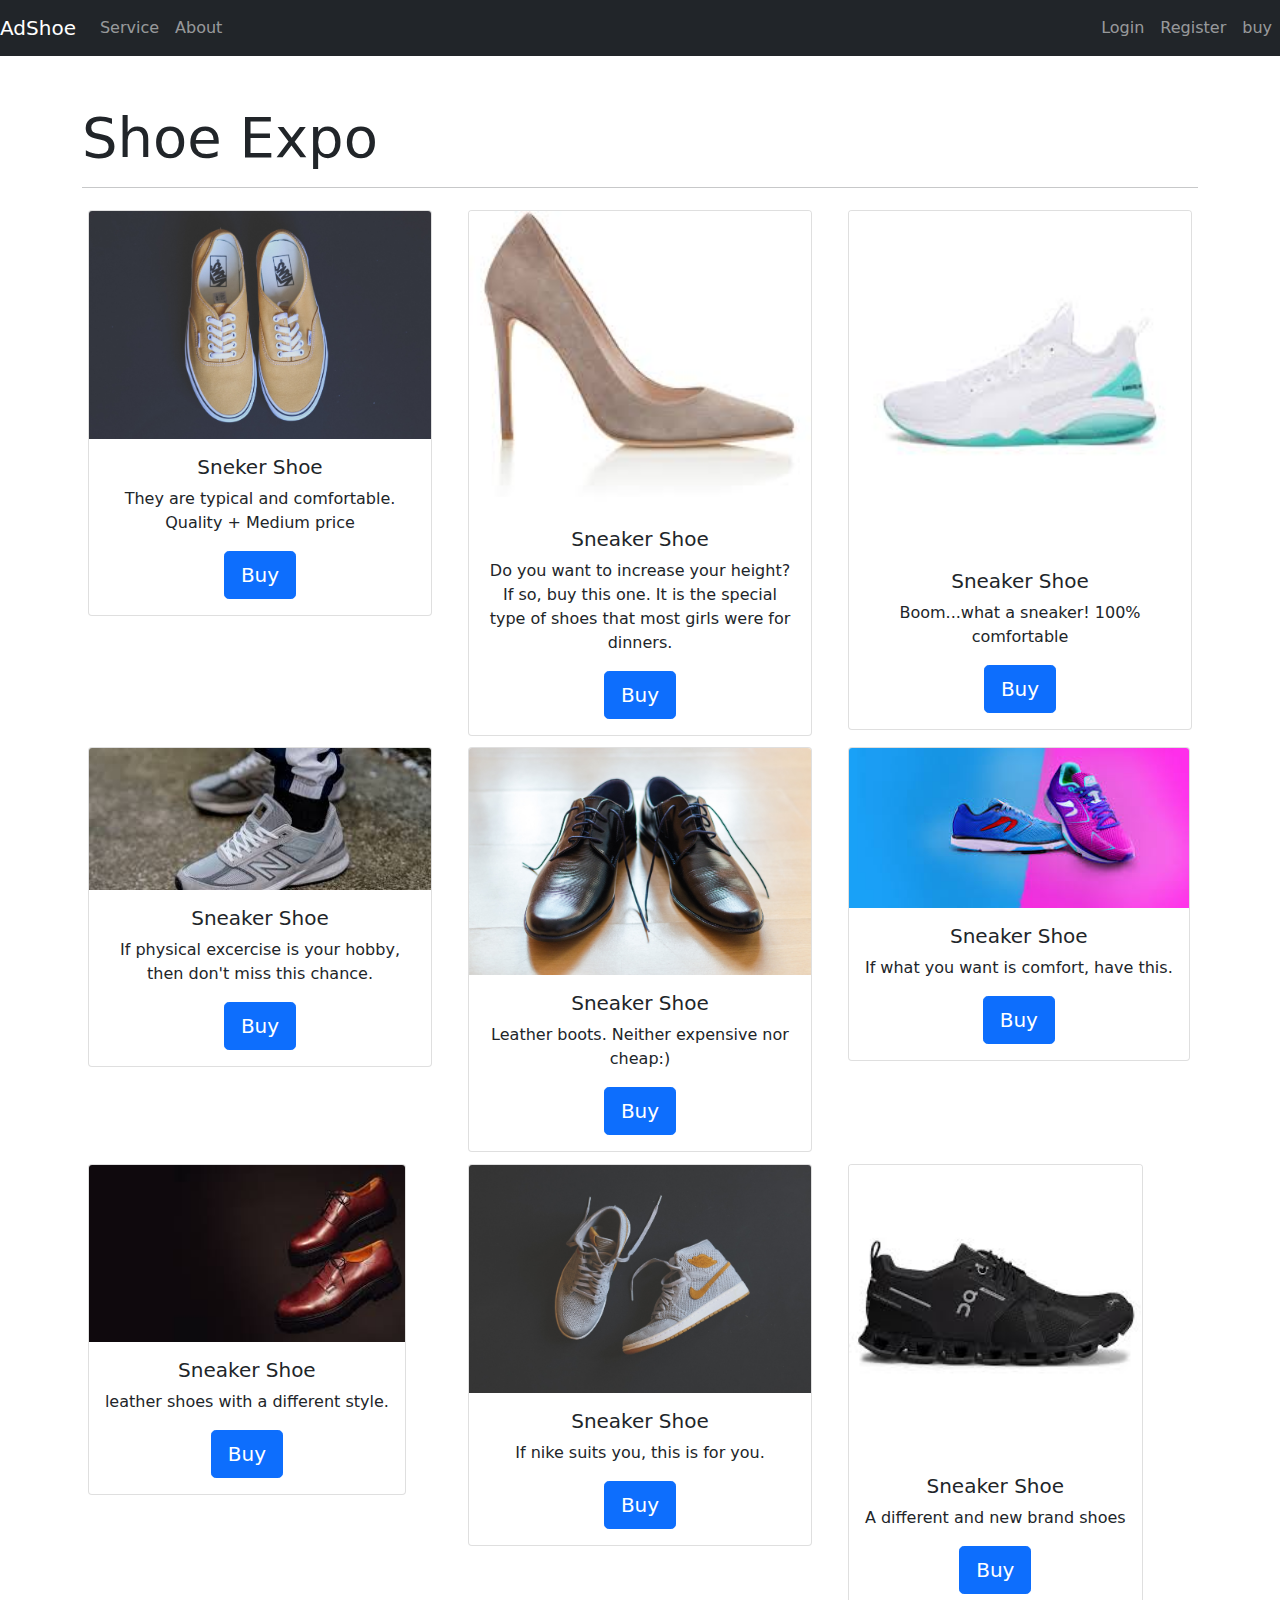
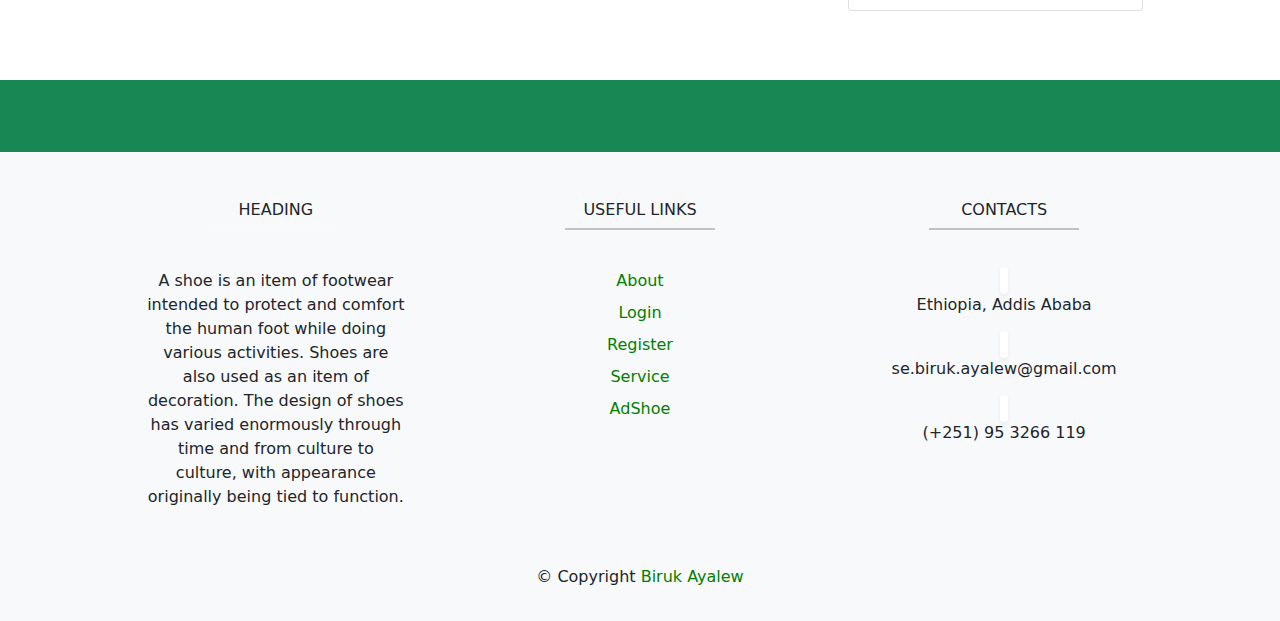
<file: services.html>
<!DOCTYPE html>
<html lang="en">
<head>
    <meta charset="UTF-8">
    <meta name="viewport" content="width=device-width, initial-scale=1.0">
    <title>shoe purchase website</title>
    
    <link rel="stylesheet" href="assets/css/bootstrap.css">
    <link rel="stylesheet" href="assets/css/style.css">
</head>
<body>
    <nav class="navbar navbar-expand-md navbar-dark bg-dark sticky-top">
        <a class="navbar-brand" href="index.html">AdShoe</a>
        <button class="navbar-toggler" type="button" data-toggle="collapse" data-target="#colNav" aria-controls="navbarSupportedContent" aria-expanded="false" aria-label="Toggle navigation">
            <span class="navbar-toggler-icon"></span>
       </button>
        <div class="collapse navbar-collapse" id="colNav">
            <ul class="navbar-nav">
                <li class="nav-item">
                    <a class="nav-link" href="services.html">Service</a>
                </li>
                <li class="nav-item">
                    <a class="nav-link" href="about.html">About</a>
                </li>
            </ul>
            <ul class="navbar-nav ms-auto">
                <li class="nav-item">
                    <a class="nav-link" href="login.html">Login</a>
                </li>
                <li class="nav-item">
                    <a class="nav-link" href="register.html">Register</a>
                </li>
                <li class="nav-item">
                    <a class="nav-link" href="buy.html">buy</a>
                </li>
            </ul>

        </div>

    </nav>
    <div class="container">
        <p class="display-4 mt-5">Shoe Expo</p>
        <hr class="mx-auto">

        <div class="container-fliud ml-auto mt-2">
            <div class="row text-center">
                <div class="col-md-4">
                
                    <div class="card" >
                        <img class="card-img-top img-fluid" src="./assets/images/image3.jpg" alt="" id="img1">
                        <div class="card-body">
                            <h5 class="card-title">Sneker Shoe</h5>
                            <p class="card-text">
                                They are typical and comfortable. <br>Quality + Medium price
                            </p>
                            <a href="buy.html" class="btn btn-primary btn-lg">Buy</a>
                        </div>
                    </div>
                    
                </div>
                <div class="col-md-4">
                
                    <div class="card">
                        <img class="card-img-top img-fluid" src="./assets/images/images.jpg" alt="" id="img1">
                        <div class="card-body">
                            <h5 class="card-title">Sneaker Shoe</h5>
                            <p class="card-text">
                                Do you want to increase your height? If so, buy this one. It is the special type of shoes that 
                                most girls were for dinners.
                            </p>
                            <a href="buy.html" class="btn btn-primary btn-lg">Buy</a>
                        </div>
                    </div>
                    
                </div>
                <div class="col-md-4">
                
                    <div class="card">
                        <img class="card-img-top img-fluid" src="./assets/images/im2.jpg" alt="" id="img1">
                        <div class="card-body">
                            <h5 class="card-title">Sneaker Shoe</h5>
                            <p class="card-text">
                                Boom...what a sneaker! 100% comfortable
                            </p>
                            <a href="buy.html" class="btn btn-primary btn-lg">Buy</a>
                        </div>
                    </div>
                    
                </div>
            </div>
            <div class="row text-center">
                <div class="col-md-4">
                
                    <div class="card">
                        <img class="card-img-top img-fluid" src="./assets/images/images (3).jpg" alt="" id="img1">
                        <div class="card-body">
                            <h5 class="card-title">Sneaker Shoe</h5>
                            <p class="card-text">
                                If physical excercise is your hobby, then don't miss this chance.
                            </p>
                            <a href="buy.html" class="btn btn-primary btn-lg">Buy</a>
                        </div>
                    </div>
                    
                </div>
                <div class="col-md-4">
                
                    <div class="card">
                        <img class="card-img-top img-fluid" src="./assets/images/im4.jpg" alt="" id="img1">
                        <div class="card-body">
                            <h5 class="card-title">Sneaker Shoe</h5>
                            <p class="card-text">
                                Leather boots. Neither expensive nor cheap:)
                            </p>
                            <a href="buy.html" class="btn btn-primary btn-lg">Buy</a>
                        </div>
                    </div>
                    
                </div>
                <div class="col-md-4">
                
                    <div class="card">
                        <img class="card-img-top img-fluid" src="./assets/images/images (2).jpg" alt="" id="img1">
                        <div class="card-body">
                            <h5 class="card-title">Sneaker Shoe</h5>
                            <p class="card-text">
                                If what you want is comfort, have this.
                            </p>
                            <a href="buy.html" class="btn btn-primary btn-lg">Buy</a>
                        </div>
                    </div>
                    
                </div>
            </div>
            <div class="row text-center">
                <div class="col-md-4">
                
                    <div class="card">
                        <img class="card-img-top img-fluid" src="./assets/images/images (1).jpg" alt="" id="img1">
                        <div class="card-body">
                            <h5 class="card-title">Sneaker Shoe</h5>
                            <p class="card-text">
                            leather shoes with a different style.
                            </p>
                            <a href="buy.html" class="btn btn-primary btn-lg">Buy</a>
                        </div>
                    </div>
                    
                </div>
                <div class="col-md-4">
                
                    <div class="card">
                        <img class="card-img-top img-fluid" src="./assets/images/image2.jpg" alt="" id="img1">
                        <div class="card-body">
                            <h5 class="card-title">Sneaker Shoe</h5>
                            <p class="card-text">
                                
                                If nike suits you, this is for you.
                            </p>
                            <a href="buy.html" class="btn btn-primary btn-lg">Buy</a>
                        </div>
                    </div>
                    
                </div>
                <div class="col-md-4">
                
                    <div class="card">
                        <img class="card-img-top img-fluid" src="./assets/images/im1.jpg" alt="" id="img1">
                        <div class="card-body">
                            <h5 class="card-title">Sneaker Shoe</h5>
                            <p class="card-text">
                                A different and new brand shoes
                            </p>
                            <a href="buy.html" class="btn btn-primary btn-lg">Buy</a>
                        </div>
                    </div>
                    
                </div>
            </div>
        </div>
    </div>
    <footer class="page-footer bg-light">
        <div class="bg-success">
            <div class="container">
                <div class="row py-4 d-flex align-items-center">
                    <div class="col-md-12 text-center">
                        <a href="https://www.facebook.com/" target="_blank"><i class="fab fa-facebook text-white mr-4 px-3"></i></a>
                        <a href="https://twitter.com/" target="_blank"><i class="fab fa-twitter text-white mr-4 px-3"></i></a>
                      
                        <a href="https://www.linkedin.com/in/biruk-tadesse-1024321ba/" target="_blank"><i class="fab fa-linkedin-in text-white mr-4 px-3"></i></a>
                        <a href="https://github.com/birukayalew" target="_blank"><i class="fab fa-github text-white mr-4 px-3"></i></a>
                    </div>
                </div>
            </div>
        </div>
        <div class="container text-center text-md-left mt-5">
            <div class="row">
                <div class="col-md-3 mx-auto mb-4">
                    <h6 class="text-uppercase font-weight-bold">Heading</h6>
                    <hr class="bg-sucess mb-4 mt-0 d-inline-block mx-auto text-white" style="width: 125px;height: 2px;">
                    <p class="mt-2">
                        A shoe is an item of footwear intended to protect and comfort the human foot while doing various activities. Shoes are also used as an item of decoration. The design of shoes has varied enormously through time and from culture to culture, with appearance originally being tied to function.
                    </p>

                </div>
                <div class="col-md-2 mx-auto mb-4">
                    <h6 class="text-uppercase font-weight-bold">Useful Links</h6>
                    <hr class="bg-sucess mb-4 mt-0 d-inline-block mx-auto" style="width: 150px;height: 2px;">
                    <ul class="list-unstyled" >
                        <li class="my-2 bg-sucess"><a href="about.html">About</a></li>
                        <li class="my-2" style="text-decoration: none;"><a href="login.html">Login</a></li>
                        <li class="my-2"><a href="register.html">Register</a></li>
                        <li class="my-2"><a href="services.html">Service</a></li>
                        <li class="my-2"><a href="index.html">AdShoe</a></li>

                    </ul>
                    
                </div>
                <div class="col-md-3 mx-auto mb-4">
                    <h6 class="text-uppercase font-weight-bold">Contacts</h6>
                    <hr class="bg-sucess mb-4 mt-0 d-inline-block mx-auto" style="width: 150px;height: 2px;">
                    <ul class="list-unstyled">
                        <li class="my-2"><i class="fas fa-home shadow-sm p-1 mb-2 bg-white rounded"></i><p>Ethiopia, Addis Ababa</p></li>
                        <li class="my-2"><i class="fas fa-envelope shadow-sm p-1 mb-2 bg-white rounded"></i><p>se.biruk.ayalew@gmail.com</p></li>
                        <li class="my-2"><i class="fas fa-phone shadow-sm p-1 mb-2 bg-white rounded"></i><p>(+251) 95 3266 119</p></li>
                        
                        

                    </ul>
                </div>

            </div>
        </div>
        <div class="footer-copyright text-center py-3 bg-sucess">
            <p>&copy; Copyright
                <a href="">Biruk Ayalew</a>
                
            </p>
        </div>
        
    </footer>
    <script src="https://code.jquery.com/jquery-3.5.1.slim.min.js" integrity="sha384-DfXdz2htPH0lsSSs5nCTpuj/zy4C+OGpamoFVy38MVBnE+IbbVYUew+OrCXaRkfj" crossorigin="anonymous"></script>
    <script src="https://cdn.jsdelivr.net/npm/bootstrap@4.5.3/dist/js/bootstrap.bundle.min.js" integrity="sha384-ho+j7jyWK8fNQe+A12Hb8AhRq26LrZ/JpcUGGOn+Y7RsweNrtN/tE3MoK7ZeZDyx" crossorigin="anonymous"></script>
    

</body>
</html>
</file>
<file: assets/css/style.css>
.row .card {
    float: left;
    margin: 1.66%;
}
.list-unstyled li a:link,.footer-copyright p a:link{
    text-decoration: none;
}
.list-unstyled li a:hover,.footer-copyright p a:hover{
    text-decoration: underline;
    text-shadow: darkgreen;
    box-shadow: rgba(0,0,0,0.5);
}
.list-unstyled li a{
    cursor: pointer;
}
.list-unstyled li a,.footer-copyright p a{
    color: green;
}
.page-footer{
    margin-top: 4rem;
}
.container-fluid{
    margin-top: 2rem;
}
.jumbotron{
    margin-bottom: 2rem;
}
.forms{
    margin: 10% 25% 10% 25%;
    
}
.formss{

}
img{
    height: 200px;width: 200px;
}
#images img{
    border-radius: 50%;
}
.carousel-inner img{
    height: 500px;
}
  .badge{
    height: 60px;
    width: 60px;
    
    text-align: center;
    vertical-align: middle;
    border-radius: 50%; /* may require vendor prefixes */
    background: black;
  }
</file>
